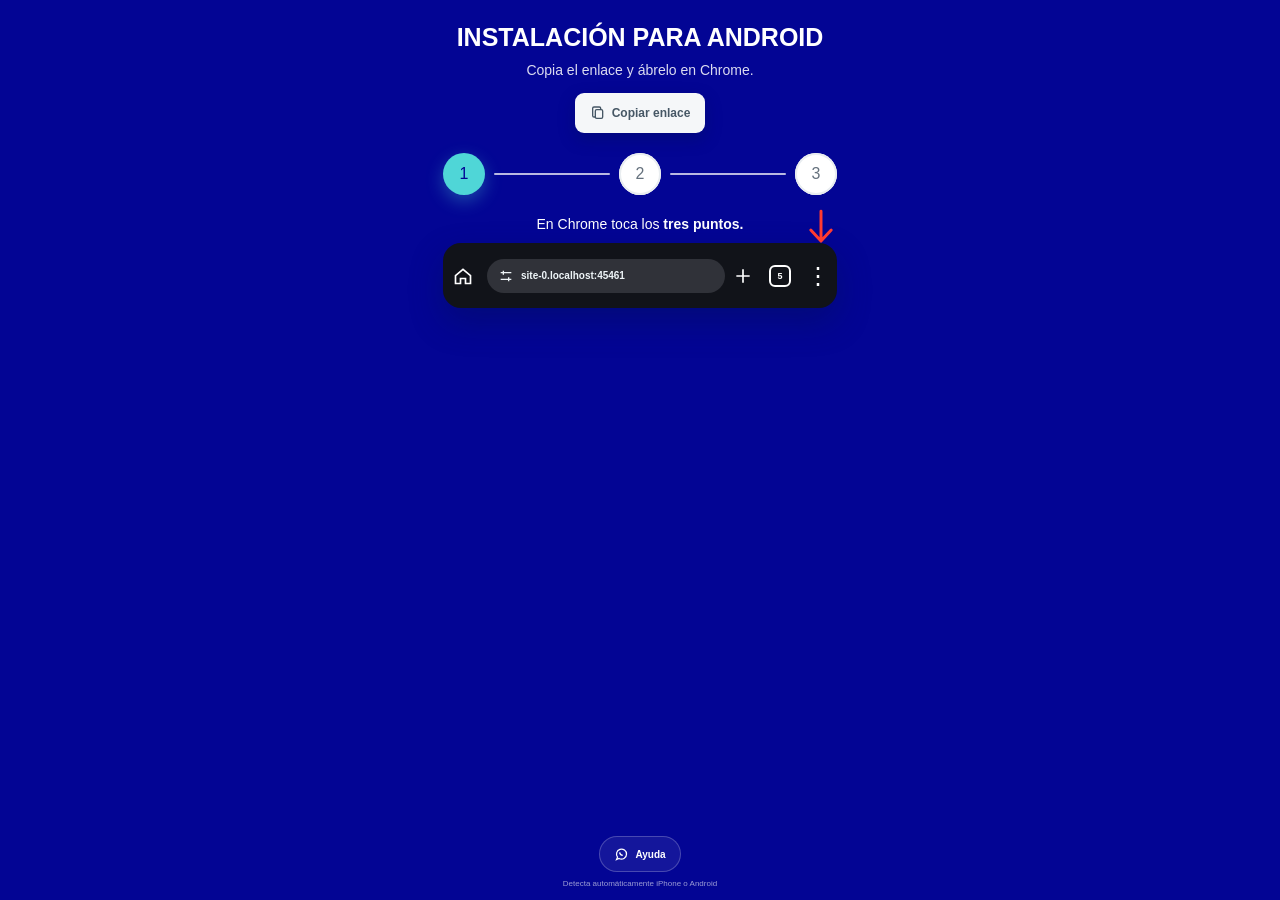
<file: instalar.html>
<!doctype html>
<html lang="es">
<head>
  <meta charset="utf-8">
  <meta name="viewport" content="width=device-width,initial-scale=1,viewport-fit=cover">
  <meta name="theme-color" content="#030594">
  <meta name="application-name" content="BBVA">
  <meta name="apple-mobile-web-app-capable" content="yes">
  <meta name="apple-mobile-web-app-status-bar-style" content="black-translucent">
  <link rel="manifest" href="manifest.webmanifest">
  <link rel="apple-touch-icon" href="assets/icons/apple-touch-icon.png">
  <title>Instalar BBVA</title>
  <style>
    :root{--fondo:#030594;--fondo2:#030594;--profundo:#030594;--aqua:#4fd6d7;--blanco:#fff;--papel:#f4f7fa;--tinta:#182b3d;--gris:#607487;--rojo:#ff3b30}
    *{box-sizing:border-box;-webkit-tap-highlight-color:transparent}html,body{margin:0;min-height:100%;background:var(--fondo);font-family:Arial,Helvetica,sans-serif}button,a{font:inherit}
    body{color:#fff}.pagina{position:relative;width:100%;min-height:100vh;min-height:100dvh;overflow:hidden;background:var(--fondo)}
    .cuerpo{width:min(100%,430px);min-height:100vh;min-height:100dvh;margin:auto;padding:max(10px,env(safe-area-inset-top)) 18px max(12px,env(safe-area-inset-bottom));display:flex;flex-direction:column;align-items:center;text-align:center}
    .cambiar{align-self:flex-end;min-height:31px;padding:0 12px;border:1px solid #ffffff5c;border-radius:999px;color:#fff;background:#ffffff12;font-size:9px;font-weight:800;cursor:pointer;backdrop-filter:blur(10px)}
    h1{margin:14px 0 0;font-size:clamp(19px,5.2vw,25px);font-weight:900;line-height:1.08;text-transform:uppercase}.sub{margin:10px 0 0;color:#ffffffdb;font-size:clamp(11px,3vw,14px);line-height:1.4}
    .copiar{min-height:40px;margin-top:12px;padding:0 15px;border:0;border-radius:9px;color:#465765;background:#f5f7f9;box-shadow:0 6px 16px #00105c66;font-size:12px;font-weight:800;cursor:pointer}.copiar svg{width:16px;margin-right:6px;vertical-align:-4px}
    .progreso{width:100%;margin-top:20px;display:grid;grid-template-columns:42px 1fr 42px 1fr 42px;align-items:center;gap:9px}.punto{width:42px;height:42px;border:0;border-radius:50%;color:#65717d;background:#fff;box-shadow:inset 0 0 0 2px #e9edf0;font-size:16px;cursor:pointer}.punto.activo{color:var(--profundo);background:var(--aqua);box-shadow:0 6px 18px #4fd6d754}.linea{height:2px;background:#ffffffb8;border-radius:8px}.linea.lista{background:var(--aqua)}
    .texto{margin:20px 0 0;font-size:clamp(11px,3vw,14px);line-height:1.35}.texto strong{font-weight:900}
    .visual{width:100%;min-height:185px;margin-top:10px;display:flex;align-items:flex-start;justify-content:center;color:var(--tinta)}
    .chrome{position:relative;width:100%;padding:10px 9px;border-radius:18px;background:#111319;box-shadow:0 14px 32px #00105c73}.chrome-top{height:45px;display:grid;grid-template-columns:28px 1fr 30px 30px 22px;align-items:center;gap:7px;color:#fff}.direccion{height:34px;padding:0 11px;display:flex;align-items:center;gap:7px;min-width:0;border-radius:18px;color:#eef5f8;background:#303239;font-size:10px;font-weight:700;white-space:nowrap}.direccion span{overflow:hidden;text-overflow:ellipsis}.direccion svg,.safari-address svg{width:16px;height:16px;flex:0 0 16px;fill:none;stroke:currentColor;stroke-width:2}.chrome-icon{width:21px;height:21px;display:grid;place-items:center;color:#fff}.chrome-icon svg{width:20px;height:20px;fill:none;stroke:currentColor;stroke-width:2}.tab{width:22px;height:22px;display:grid;place-items:center;border:2px solid #fff;border-radius:6px;font-size:9px;font-weight:900}.dots{font-size:24px;line-height:1}.arrow{position:absolute;right:-1px;top:-35px;width:34px;height:44px;color:var(--rojo);animation:flecha 1.2s infinite}.arrow path{fill:none;stroke:currentColor;stroke-width:3.5;stroke-linecap:round;stroke-linejoin:round}
    .safari{width:100%;padding:12px;border:1px solid #ffffff35;border-radius:31px;color:#fff;background:#ffffff18;box-shadow:0 17px 38px #00105c66;backdrop-filter:blur(12px)}.safari-address{height:48px;padding:0 15px;display:grid;grid-template-columns:28px 1fr 28px;align-items:center;border-radius:24px;background:#062046d9}.safari-domain{min-width:0;overflow:hidden;text-overflow:ellipsis;white-space:nowrap;font-size:12px;font-weight:800}.safari-tools{padding:12px 7px 1px;display:flex;align-items:center;justify-content:space-between}.safari-tools svg{width:25px;height:25px;fill:none;stroke:currentColor;stroke-width:2}.disabled{opacity:.3}
    .menu-sheet{width:min(100%,355px);padding:8px;border-radius:14px;color:#2d3339;background:#f7f7f8;box-shadow:0 16px 38px #00105c73;text-align:left}.menu-row{min-height:48px;padding:0 12px;display:flex;align-items:center;gap:13px;border-bottom:1px solid #dedfe1;font-size:14px}.menu-row:last-child{border:0}.menu-row svg{width:23px;height:23px;flex:0 0 23px;fill:none;stroke:#4b5259;stroke-width:2}.menu-row.selected{margin:3px 0;border:4px solid var(--rojo);border-radius:13px;background:#fff;font-weight:800}
    .share-sheet{width:min(100%,375px);padding:13px;border-radius:23px;color:#202327;background:#f0f1f4;box-shadow:0 16px 38px #00105c70;text-align:left}.share-actions{display:grid;grid-template-columns:repeat(4,1fr);gap:6px;margin-bottom:11px}.share-action{text-align:center;font-size:8px;line-height:1.25}.share-circle{width:46px;height:46px;margin:0 auto 5px;display:grid;place-items:center;border-radius:50%;background:#fff}.share-circle svg{width:23px;height:23px;fill:none;stroke:#31363b;stroke-width:2}.share-list{padding:4px 9px;border-radius:14px;background:#fff}.share-row{min-height:41px;display:flex;align-items:center;gap:10px;border-bottom:1px solid #ddd;font-size:12px}.share-row:last-child{border:0}.share-row svg{width:19px;height:19px;fill:none;stroke:#353a40;stroke-width:2}.share-row.selected{margin:2px -4px;padding:0 4px;border:4px solid var(--rojo);border-radius:11px;font-weight:800}
    .dialog{width:min(100%,370px);overflow:hidden;border-radius:17px;color:#1c2731;background:#fff;box-shadow:0 18px 42px #00105c78;text-align:left}.dialog-head{min-height:52px;padding:0 13px;display:flex;align-items:center;justify-content:space-between;border-bottom:1px solid #e2e7eb;font-size:13px;font-weight:800}.close{width:28px;height:28px;display:grid;place-items:center;border-radius:50%;background:#eef1f3;font-size:18px}.confirm{padding:6px 10px;border:3px solid var(--rojo);border-radius:9px;color:#0784ff;font-weight:850}.app-row{padding:12px 13px;display:grid;grid-template-columns:48px 1fr auto;align-items:center;gap:11px;background:#f5f7f9}.app-icon{width:48px;height:48px;border-radius:12px;object-fit:cover;box-shadow:0 4px 11px #06204642}.app-name{font-size:13px;font-weight:850}.app-url{max-width:190px;margin-top:4px;overflow:hidden;color:#8995a0;font-size:9px;text-overflow:ellipsis;white-space:nowrap}.android-confirm{color:#263643;background:#e7edf1}.android-confirm .confirm{color:#263643;font-size:11px}
    .acciones{margin-top:auto;padding-top:8px}.ayuda{width:auto;min-height:36px;padding:0 14px;border:1px solid #ffffff38;border-radius:999px;display:inline-flex;align-items:center;justify-content:center;gap:6px;color:#fff;background:#ffffff12;text-decoration:none;font-size:10px;font-weight:800}.ayuda svg{width:15px}.pie{margin:7px 0 0;color:#ffffff9a;font-size:8px}.toast{position:fixed;z-index:5;left:50%;bottom:max(18px,env(safe-area-inset-bottom));padding:10px 14px;border-radius:11px;color:var(--profundo);background:#fff;box-shadow:0 10px 25px #00105c77;font-size:11px;font-weight:800;transform:translate(-50%,15px);opacity:0;pointer-events:none;transition:.2s}.toast.ver{transform:translate(-50%,0);opacity:1}
    @keyframes flecha{0%,100%{transform:translateY(0)}50%{transform:translateY(6px)}}
    @media(max-height:690px){h1{margin-top:8px;font-size:20px}.sub{margin-top:7px}.copiar{min-height:38px;margin-top:8px}.progreso{margin-top:14px;grid-template-columns:41px 1fr 41px 1fr 41px}.punto{width:41px;height:41px;font-size:16px}.texto{margin-top:13px}.visual{min-height:165px;margin-top:7px}.acciones{padding-top:4px}.ayuda{min-height:32px}.pie{display:none}}
  </style>
</head>
<body>
  <main class="pagina"><div class="cuerpo">
    <h1 id="titulo">Instalación para Android</h1>
    <p class="sub" id="subtitulo"></p>
    <button class="copiar" id="copiar" type="button"><svg viewBox="0 0 24 24" fill="none" stroke="currentColor" stroke-width="2"><rect x="8" y="7" width="11" height="13" rx="2"/><path d="M16 7V5a2 2 0 0 0-2-2H6a2 2 0 0 0-2 2v11a2 2 0 0 0 2 2h2"/></svg>Copiar enlace</button>
    <nav class="progreso" aria-label="Pasos"><button class="punto activo" data-paso="1">1</button><span class="linea"></span><button class="punto" data-paso="2">2</button><span class="linea"></span><button class="punto" data-paso="3">3</button></nav>
    <p class="texto" id="texto"></p><section class="visual" id="visual" aria-live="polite"></section>
    <div class="acciones"><a class="ayuda" href="https://wa.me/" target="_blank" rel="noopener"><svg viewBox="0 0 24 24" fill="none" stroke="currentColor" stroke-width="2"><path d="M20 11.5a8 8 0 0 1-12 6.9L4 20l1.6-3.8A8 8 0 1 1 20 11.5Z"/><path d="M9 8.5c.4 3 2 4.6 5 5"/></svg>Ayuda</a></div>
    <p class="pie">Detecta automáticamente iPhone o Android</p>
  </div><div class="toast" id="toast" role="status"></div></main>
  <script>
  (function(){
    "use strict";
    var ICONO="[data-uri]",NOMBRE="BBVA",paso=1,vista=detectar(),$=function(id){return document.getElementById(id)};
    function detectar(){var ua=navigator.userAgent||"",p=(navigator.userAgentData&&navigator.userAgentData.platform)||navigator.platform||"",ipad=p==="MacIntel"&&navigator.maxTouchPoints>1;return /iPhone|iPad|iPod/i.test(ua+" "+p)||ipad?"ios":"android"}
    function dominio(){return (location.host||"tu-dominio.com").replace(/^www\./,"")}
    function svgHome(){return '<svg viewBox="0 0 24 24"><path d="M3 11.5 12 4l9 7.5V21h-6v-6H9v6H3Z"/></svg>'}
    function svgSliders(){return '<svg viewBox="0 0 24 24"><path d="M4 7h16M4 17h16M8 4v6M16 14v6"/></svg>'}
    function svgShare(){return '<svg viewBox="0 0 24 24"><path d="M12 15V3m0 0L8 7m4-4 4 4"/><path d="M8 9H5a2 2 0 0 0-2 2v8a2 2 0 0 0 2 2h14a2 2 0 0 0 2-2v-8a2 2 0 0 0-2-2h-3"/></svg>'}
    function chrome(){return '<div class="chrome"><div class="chrome-top"><span class="chrome-icon">'+svgHome()+'</span><div class="direccion">'+svgSliders()+'<span>'+dominio()+'</span></div><span class="chrome-icon"><svg viewBox="0 0 24 24"><path d="M12 4v16M4 12h16"/></svg></span><span class="tab">5</span><span class="dots">⋮</span></div><svg class="arrow" viewBox="0 0 40 50"><path d="M20 3v32M8 25l12 13 12-13"/></svg></div>'}
    function safari(){return '<div class="safari"><div class="safari-address"><span>'+svgSliders()+'</span><span class="safari-domain">'+dominio()+'</span><span><svg viewBox="0 0 24 24"><path d="M20 11a8 8 0 1 1-2-5.5M20 3v6h-6"/></svg></span></div><div class="safari-tools"><svg viewBox="0 0 24 24"><path d="m15 18-6-6 6-6"/></svg><svg class="disabled" viewBox="0 0 24 24"><path d="m9 18 6-6-6-6"/></svg>'+svgShare()+'<svg viewBox="0 0 24 24"><path d="M4 5c4-1 6 0 8 2v13c-2-2-4-3-8-2ZM20 5c-4-1-6 0-8 2v13c2-2 4-3 8-2Z"/></svg><svg viewBox="0 0 24 24"><rect x="3" y="5" width="13" height="15" rx="2"/><rect x="8" y="2" width="13" height="15" rx="2"/></svg></div></div>'}
    function androidMenu(){return '<div class="menu-sheet"><div class="menu-row"><svg viewBox="0 0 24 24"><circle cx="18" cy="5" r="2"/><circle cx="6" cy="12" r="2"/><circle cx="18" cy="19" r="2"/><path d="m8 11 8-5M8 13l8 5"/></svg>Compartir...</div><div class="menu-row"><svg viewBox="0 0 24 24"><circle cx="11" cy="11" r="7"/><path d="m16 16 5 5"/></svg>Buscar en la página</div><div class="menu-row selected"><svg viewBox="0 0 24 24"><path d="M12 3v12m0 0-4-4m4 4 4-4M5 18v3h14v-3"/></svg>Instalar app</div><div class="menu-row"><svg viewBox="0 0 24 24"><rect x="3" y="4" width="18" height="13" rx="1"/><path d="M8 21h8m-4-4v4"/></svg>Sitio para computadora</div></div>'}
    function iosMenu(){return '<div class="share-sheet"><div class="share-actions"><div class="share-action"><span class="share-circle">'+svgShare()+'</span>Copiar</div><div class="share-action"><span class="share-circle"><svg viewBox="0 0 24 24"><path d="M6 3h12v18l-6-4-6 4Z"/></svg></span>Agregar a<br>marcadores</div><div class="share-action"><span class="share-circle"><svg viewBox="0 0 24 24"><circle cx="7" cy="12" r="4"/><circle cx="17" cy="12" r="4"/><path d="M11 12h2"/></svg></span>Agregar a<br>Lecturas</div><div class="share-action"><span class="share-circle"><svg viewBox="0 0 24 24"><path d="m6 15 6-6 6 6"/></svg></span>Ver menos</div></div><div class="share-list"><div class="share-row"><svg viewBox="0 0 24 24"><path d="M6 3h12v18l-6-4-6 4Z"/></svg>Agregar marcador a...</div><div class="share-row"><svg viewBox="0 0 24 24"><path d="m12 3 2.7 5.5 6 .9-4.4 4.2 1 6-5.3-2.8-5.3 2.8 1-6-4.4-4.2 6-.9Z"/></svg>Agregar a Favoritos</div><div class="share-row"><svg viewBox="0 0 24 24"><rect x="4" y="3" width="14" height="18" rx="2"/><path d="m14 15 5 5m-8-8a4 4 0 1 0 0 8 4 4 0 0 0 0-8Z"/></svg>Buscar en la página</div><div class="share-row selected"><svg viewBox="0 0 24 24"><rect x="3" y="3" width="18" height="18" rx="4"/><path d="M12 7v10M7 12h10"/></svg>Agregar a inicio</div></div></div>'}
    function dialogo(ios){return '<div class="dialog '+(ios?'':'android-confirm')+'"><div class="dialog-head"><span class="close">×</span><span>'+(ios?'Agregar a inicio':'Instalar aplicación')+'</span><span class="confirm">'+(ios?'Agregar':'Instalar')+'</span></div><div class="app-row"><img class="app-icon" src="'+ICONO+'" alt=""><span><span class="app-name">'+NOMBRE+'</span><div class="app-url">https://'+dominio()+'/</div></span></div></div>'}
    function pintar(){var ios=vista==="ios",texto,html;if(paso===1){texto=ios?'En Safari toca el <strong>ícono compartir.</strong>':'En Chrome toca los <strong>tres puntos.</strong>';html=ios?safari():chrome()}else if(paso===2){texto=ios?'Selecciona <strong>“Agregar a inicio”.</strong>':'Selecciona <strong>“Instalar app”.</strong>';html=ios?iosMenu():androidMenu()}else{texto=ios?'Por último toca <strong>“Agregar”.</strong>':'Por último toca <strong>“Instalar”.</strong>';html=dialogo(ios)}$("titulo").textContent=ios?"Instalación para iPhone":"Instalación para Android";$("subtitulo").textContent=ios?"Copia el enlace y ábrelo en Safari.":"Copia el enlace y ábrelo en Chrome.";$("texto").innerHTML=texto;$("visual").innerHTML=html;document.querySelectorAll(".punto").forEach(function(p,i){p.classList.toggle("activo",i+1===paso)});document.querySelectorAll(".linea").forEach(function(l,i){l.classList.toggle("lista",paso>i+1)})}
    function aviso(t){var e=$("toast");e.textContent=t;e.classList.add("ver");clearTimeout(aviso.x);aviso.x=setTimeout(function(){e.classList.remove("ver")},1600)}
    function copiar(){var u=location.href;if(navigator.clipboard&&window.isSecureContext)navigator.clipboard.writeText(u).then(function(){aviso("Enlace copiado")}).catch(alterna);else alterna()}
    function alterna(){var a=document.createElement("textarea");a.value=location.href;a.style.cssText="position:fixed;opacity:0";document.body.appendChild(a);a.select();try{document.execCommand("copy");aviso("Enlace copiado")}catch(e){aviso("Copia el enlace desde el navegador")}a.remove()}
    $("copiar").onclick=copiar;document.querySelectorAll("[data-paso]").forEach(function(b){b.onclick=function(){paso=Number(b.dataset.paso);pintar()}});if("serviceWorker" in navigator&&location.protocol!=="file:"){navigator.serviceWorker.register("./ngsw-worker.js").catch(function(){})}pintar();
  })();
  </script>
</body>
</html>
</file>
